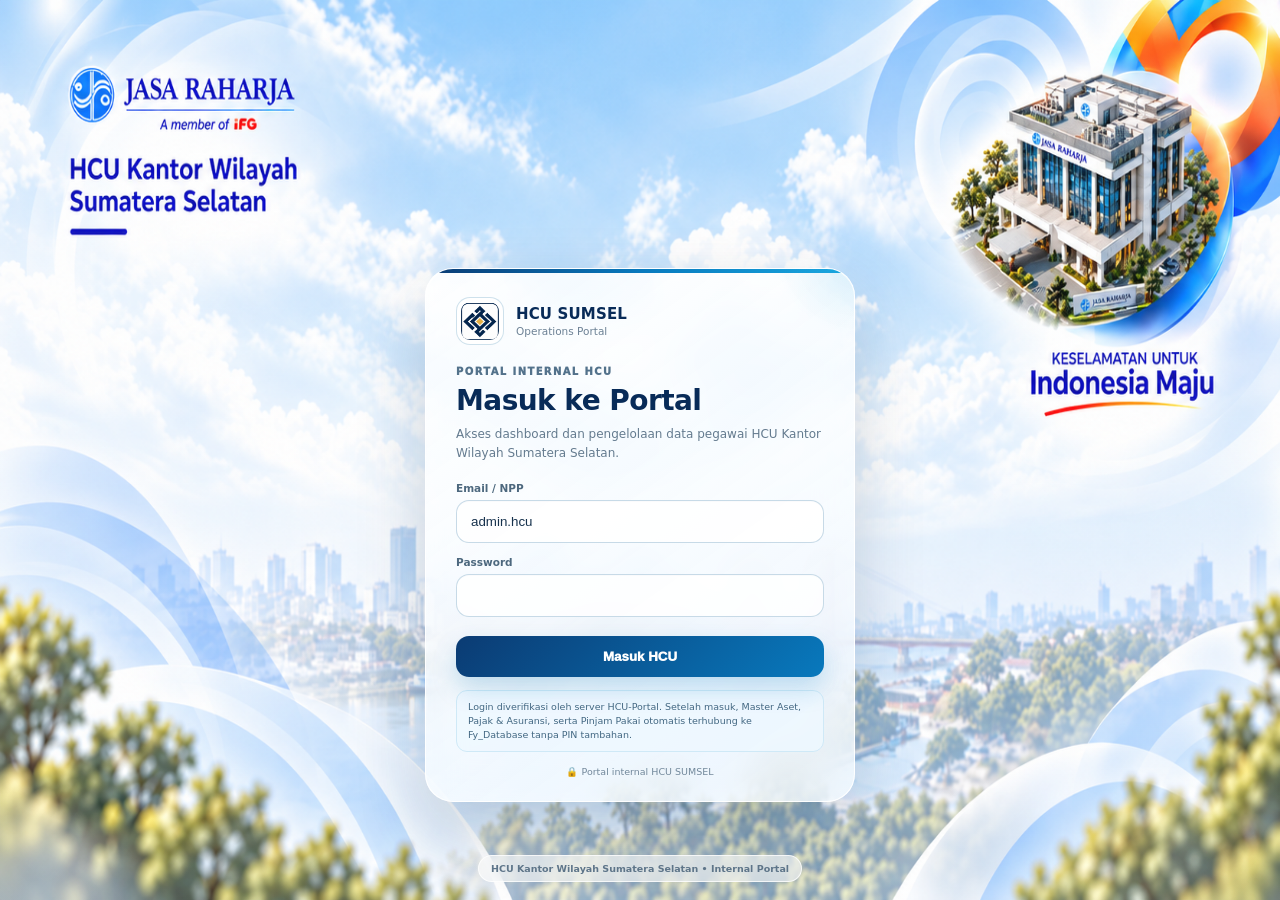
<file: index.html>
<!doctype html>
<html lang="id">
<head>
<meta charset="utf-8" />
<meta name="viewport" content="width=device-width,initial-scale=1" />
<title>HCU SUMSEL Operations Portal — Login</title>
<!-- V7.95 Login Background Stretch View -->
<link rel="icon" type="image/png" href="assets/app-logo.png">
<style>
:root{
  --navy:#082b58;--navy2:#0b3b73;--blue:#0879bd;--cyan:#1aa7df;
  --ink:#17324d;--muted:#6c8195;--line:#d7e5ee;
  --shadow:0 28px 70px rgba(5,38,76,.20)
}
*{box-sizing:border-box}
html,body{min-height:100%}
body{
  margin:0;min-height:100vh;
  font-family:Inter,ui-sans-serif,system-ui,-apple-system,Segoe UI,Arial,sans-serif;
  color:var(--ink);
  background:#eaf4fb;
}
body.login-page{position:relative;overflow-x:hidden}
.login-background{
  position:fixed;inset:0;z-index:0;pointer-events:none;
  background:#eaf4fb;
  overflow:hidden;
}
.login-background::before{display:none}
.login-background::after{
  content:'';position:absolute;inset:0;
  background-image:url('assets/login-background.png');
  background-repeat:no-repeat;
  background-position:center center;
  background-size:100% 100%;
}
body.login-page::before{
  content:'';position:fixed;inset:0;pointer-events:none;z-index:1;
  background:linear-gradient(90deg,rgba(234,244,251,.05),rgba(255,255,255,.01),rgba(234,244,251,.05));
}
.login-shell{
  min-height:100vh;position:relative;z-index:2;
  display:flex;align-items:center;justify-content:center;
  padding:150px 40px 54px;
}
.login-brand{display:none}
.login-card{
  width:min(430px,92vw);
  margin-top:74px;
  background:linear-gradient(145deg,rgba(255,255,255,.86),rgba(245,251,255,.74));
  border:1px solid rgba(255,255,255,.92);
  border-radius:28px;
  padding:28px 30px 24px;
  box-shadow:var(--shadow),inset 0 1px 0 rgba(255,255,255,.82);
  backdrop-filter:blur(18px) saturate(1.15);
  -webkit-backdrop-filter:blur(18px) saturate(1.15);
  position:relative;overflow:hidden;
}
.login-card::before{
  content:'';position:absolute;inset:0 0 auto 0;height:4px;
  background:linear-gradient(90deg,var(--navy2),var(--blue),var(--cyan));
}
.login-card::after{
  content:'';position:absolute;width:180px;height:180px;border-radius:50%;
  right:-96px;top:-110px;background:radial-gradient(circle,rgba(26,167,223,.14),transparent 68%);
  pointer-events:none;
}
.app-logo-mini{display:flex;align-items:center;gap:12px;margin-bottom:21px;position:relative;z-index:1}
.app-logo-mini img{
  width:48px;height:48px;object-fit:contain;border-radius:14px;
  border:1px solid rgba(205,224,236,.96);padding:4px;background:rgba(255,255,255,.92)
}
.app-logo-mini b{display:block;color:var(--navy);font-size:15px;letter-spacing:.01em}
.app-logo-mini span{display:block;color:var(--muted);font-size:10.5px;margin-top:2px}
.eyebrow{margin:0 0 9px;font-size:10px;font-weight:950;letter-spacing:.14em;color:#53728b;text-transform:uppercase}
.login-card h2{margin:0;color:var(--navy);font-size:28px;line-height:1.1;letter-spacing:-.02em}
.muted{color:#647b8f;font-size:12px;line-height:1.55;margin:8px 0 20px}
label{display:block;font-size:10.5px;font-weight:900;color:#4d687e;margin:13px 0 6px}
input{
  width:100%;border:1px solid rgba(197,217,230,.95);background:rgba(255,255,255,.84);border-radius:13px;
  padding:13px 14px;color:var(--ink);outline:none;transition:.18s;box-shadow:inset 0 1px 1px rgba(8,43,88,.02)
}
input:focus{border-color:#7dc4e7;background:#fff;box-shadow:0 0 0 4px rgba(26,167,223,.10)}
.primary{
  width:100%;border:0;border-radius:13px;padding:13px 16px;margin-top:19px;
  background:linear-gradient(135deg,var(--navy2),var(--blue));color:#fff;font-weight:950;
  cursor:pointer;box-shadow:0 12px 25px rgba(8,121,189,.22);transition:.18s ease
}
.primary:hover{transform:translateY(-1px);box-shadow:0 15px 28px rgba(8,121,189,.26)}
.primary:active{transform:translateY(0)}
.security-note{margin:14px 0 0;color:#71879a;font-size:9.5px;text-align:center}
.error{display:none;margin-top:12px;padding:10px 12px;border-radius:11px;background:#fff0f1;border:1px solid #f0c5c9;color:#a43b44;font-size:10.5px}
.error.show{display:block}
.demo-note{margin-top:13px;padding:9px 11px;border-radius:11px;background:rgba(238,248,255,.80);border:1px solid #cfe9f7;color:#426782;font-size:9.5px;line-height:1.45}
.login-caption{
  position:fixed;left:50%;bottom:18px;transform:translateX(-50%);z-index:2;
  padding:7px 12px;border-radius:999px;background:rgba(255,255,255,.56);border:1px solid rgba(255,255,255,.75);
  backdrop-filter:blur(10px);-webkit-backdrop-filter:blur(10px);
  color:#5e7589;font-size:9.5px;font-weight:700;white-space:nowrap
}
@media(max-width:900px){
  body.login-page::before{background:linear-gradient(180deg,rgba(245,251,255,.08),rgba(238,247,252,.16))}
  .login-shell{align-items:flex-end;padding:125px 22px 42px}
  .login-card{margin-top:0;width:min(440px,94vw);padding:25px 25px 22px}
}
@media(max-width:560px){
  .login-shell{min-height:100svh;padding:118px 14px 22px;align-items:flex-end}
  .login-card{width:100%;border-radius:22px;padding:22px 18px 18px;background:linear-gradient(145deg,rgba(255,255,255,.91),rgba(246,251,255,.84))}
  .login-card h2{font-size:24px}
  .app-logo-mini{margin-bottom:16px}
  .demo-note{font-size:9px}
  .login-caption{display:none}
}
@media(max-height:720px) and (min-width:901px){
  .login-shell{padding-top:110px;padding-bottom:30px}
  .login-card{margin-top:40px;padding:23px 27px 20px}
  .demo-note{display:none}
}
</style>
</head>
<body class="login-page">
  <div class="login-background" aria-hidden="true"></div>
  <main class="login-shell">
    <section class="login-card" aria-label="Login HCU SUMSEL">
      <div class="app-logo-mini">
        <img src="assets/app-logo.png" alt="Logo aplikasi HCU SUMSEL">
        <div><b>HCU SUMSEL</b><span>Operations Portal</span></div>
      </div>

      <p class="eyebrow">PORTAL INTERNAL HCU</p>
      <h2>Masuk ke Portal</h2>
      <p class="muted">Akses dashboard dan pengelolaan data pegawai HCU Kantor Wilayah Sumatera Selatan.</p>

      <label for="user">Email / NPP</label>
      <input id="user" value="admin.hcu" autocomplete="username" />

      <label for="pass">Password</label>
      <input id="pass" type="password" value="" autocomplete="current-password" />

      <button id="loginBtn" class="primary" type="button">Masuk HCU</button>
      <div id="loginError" class="error">Email/NPP atau password belum diisi.</div>

      <div class="demo-note">Login diverifikasi oleh server HCU-Portal. Setelah masuk, Master Aset, Pajak &amp; Asuransi, serta Pinjam Pakai otomatis terhubung ke Fy_Database tanpa PIN tambahan.</div>
      <p class="security-note">🔒 Portal internal HCU SUMSEL</p>
    </section>
  </main>
  <div class="login-caption">HCU Kantor Wilayah Sumatera Selatan • Internal Portal</div>

<script>
async function login(){
  const user=document.getElementById('user').value.trim();
  const pass=document.getElementById('pass').value;
  const err=document.getElementById('loginError');
  const btn=document.getElementById('loginBtn');
  if(!user||!pass){err.textContent='Email/NPP dan password wajib diisi.';err.classList.add('show');return;}
  err.classList.remove('show');btn.disabled=true;btn.textContent='⟳ Memverifikasi login...';
  try{
    const res=await fetch('/api/auth',{method:'POST',headers:{'Content-Type':'application/json'},body:JSON.stringify({action:'login',user,password:pass}),credentials:'same-origin',cache:'no-store'});
    const data=await res.json();
    if(!res.ok||!data.success)throw Error(data.message||'Login tidak berhasil.');
    sessionStorage.setItem('hcu_sumsel_authenticated','1');
    sessionStorage.setItem('hcu_sumsel_user',user);
    location.href='portal.html';
  }catch(e){err.textContent=e.message||'Server login tidak dapat dihubungi.';err.classList.add('show');}
  finally{btn.disabled=false;btn.textContent='Masuk HCU';}
}
document.getElementById('loginBtn').addEventListener('click',login);
document.addEventListener('keydown',e=>{if(e.key==='Enter') login();});
</script>
</body>
</html>
</file>
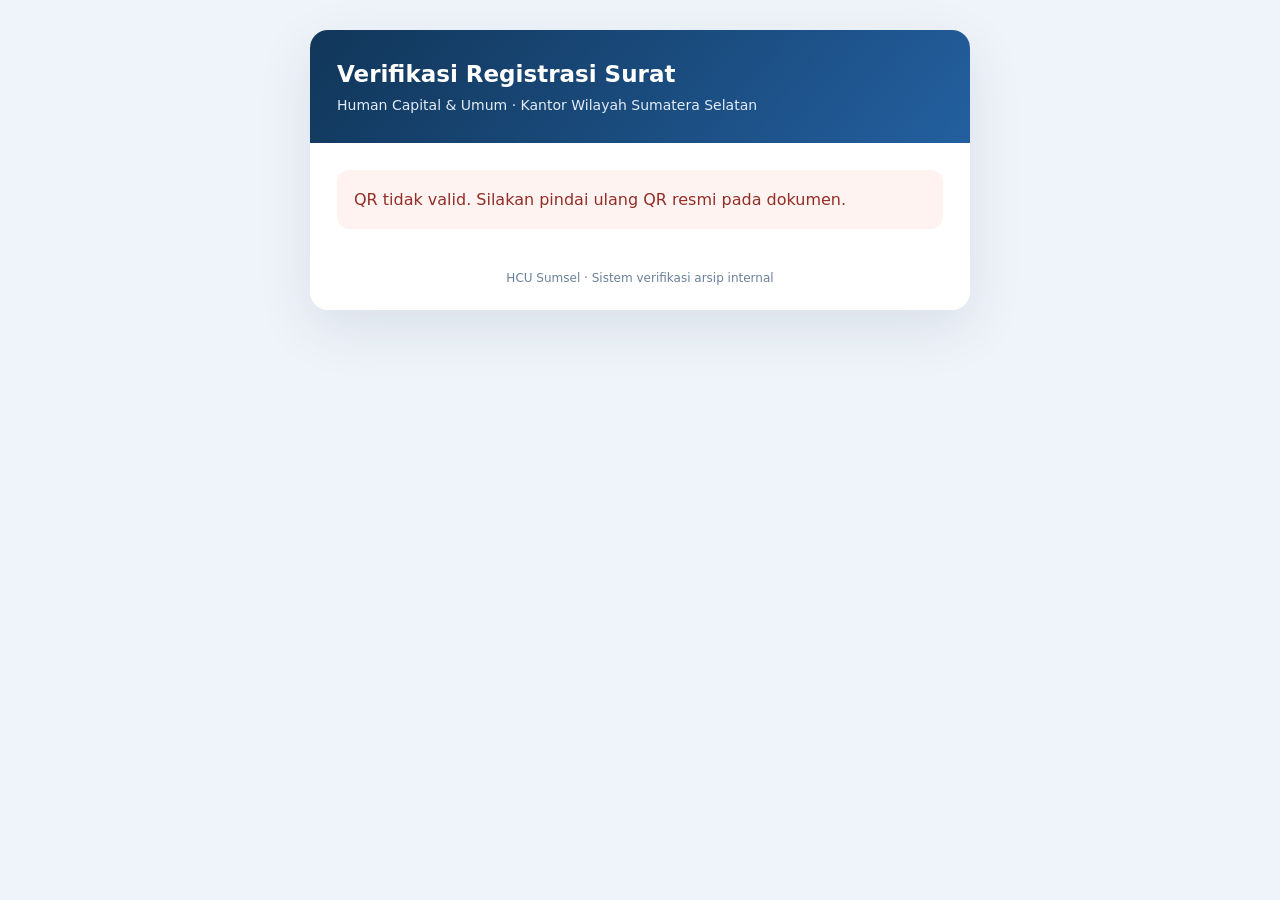
<file: verify-letter.html>
<!doctype html>
<html lang="id">
<head>
  <meta charset="utf-8">
  <meta name="viewport" content="width=device-width,initial-scale=1">
  <meta name="robots" content="noindex,nofollow,noarchive">
  <meta name="referrer" content="no-referrer">
  <title>Verifikasi Registrasi Surat | HCU Sumsel</title>
  <link rel="stylesheet" href="/assets/verify-letter.css">
</head>
<body>
<main>
 <header><h1>Verifikasi Registrasi Surat</h1><p>Human Capital & Umum · Kantor Wilayah Sumatera Selatan</p></header>
 <div class="content">
  <div id="loading" class="loading" role="status">Memverifikasi identitas dokumen dari Fy_Database…</div>
  <div id="error" class="error" role="alert" hidden></div>
  <section id="result" hidden aria-label="Hasil verifikasi surat">
   <div class="pill">✓ Dokumen terdaftar di sistem</div>
   <div class="brand" id="brand"></div>
   <p class="statement">Dokumen Surat No <strong id="number"></strong> ini telah diregistrasi dan diverifikasi secara elektronik oleh sistem sesuai peruntukannya atas nama :</p>
   <dl>
    <dt>Peran</dt><dd id="role"></dd>
    <dt>Tanggal</dt><dd id="date"></dd>
    <dt>Nama</dt><dd id="name"></dd>
    <dt>Jabatan</dt><dd id="job"></dd>
    <dt>NPP</dt><dd id="npp"></dd>
    <dt>Jenis Surat</dt><dd id="documentType"></dd>
   </dl>
   <div class="rule"></div>
   <div class="foot" id="notice"></div>
  </section>
 </div>
 <footer>HCU Sumsel · Sistem verifikasi arsip internal</footer>
</main>
<script src="/assets/verify-letter.js" defer></script>
</body></html>
</file>
<file: assets/verify-letter.css>
:root{color-scheme:light;font-family:ui-sans-serif,system-ui,-apple-system,"Segoe UI",sans-serif;color:#173656;background:#eff4fa}
    *{box-sizing:border-box}body{margin:0;min-height:100vh;padding:30px 14px;display:flex;align-items:flex-start;justify-content:center}
    main{width:min(100%,660px);background:white;border-radius:18px;box-shadow:0 18px 55px #20334f1a;overflow:hidden}
    header{padding:30px 27px;color:white;background:linear-gradient(130deg,#113659,#235f9f)}
    header h1{font-size:23px;line-height:1.25;margin:0 0 8px}header p{margin:0;color:#e3ecf8;font-size:14px}
    .content{padding:27px}.loading,.error{border-radius:12px;padding:17px;background:#f3f7fc;line-height:1.6}
    .error{background:#fff3f1;color:#922e27}
    .pill{display:inline-block;padding:7px 12px;border-radius:999px;background:#e4f5ec;color:#166237;font-weight:700;font-size:13px;margin-bottom:20px}
    .brand{text-align:center;font-weight:750;color:#173e68;line-height:1.6;margin:0 0 22px}
    .statement{line-height:1.7;font-size:15px;margin:0 0 19px}
    dl{display:grid;grid-template-columns:110px 1fr;gap:10px 16px;font-size:15px;line-height:1.55;margin:0}
    dt{color:#5c6f82;font-weight:650}dd{margin:0;overflow-wrap:anywhere;font-weight:600}
    .rule{border-top:1px solid #e4e9f1;margin:23px 0}
    .foot{font-size:13px;color:#526982;line-height:1.65;padding:15px;border-radius:10px;background:#f3f7fc}
    footer{text-align:center;font-size:12px;color:#69809a;padding:15px 25px 25px}
    @media(max-width:420px){header{padding:26px 20px}.content{padding:21px}dl{grid-template-columns:85px 1fr;gap:9px 12px}}
</file>
